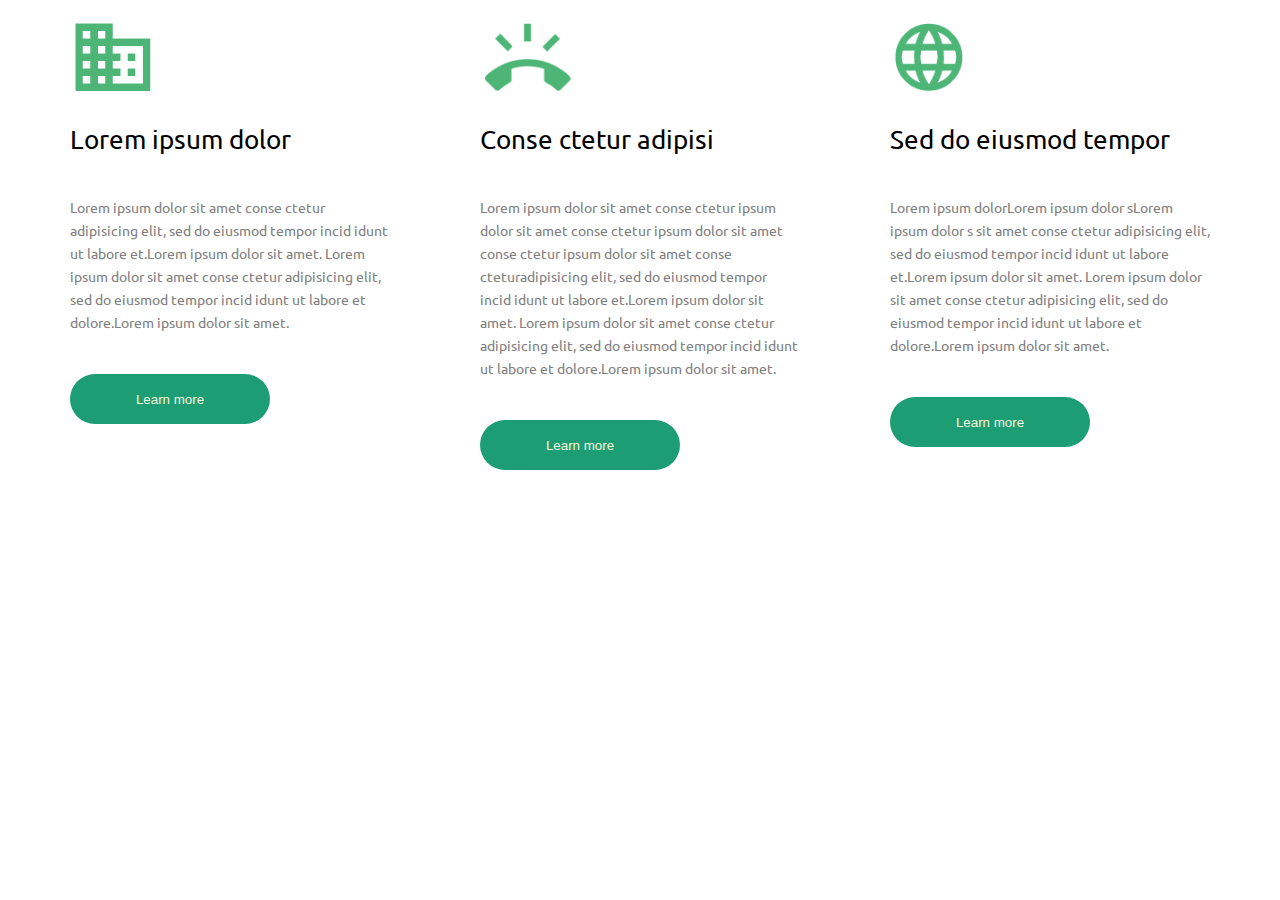
<file: index.html>
<!DOCTYPE html>
<html lang="ru">
<head>
	<meta charset="UTF-8">
	<meta name="viewport" content="width=device-width, initial-scale=1.0">
	<title>Document</title>
	<link rel="stylesheet" href="css/styles.css">
	<link rel="preconnect" href="https://fonts.googleapis.com">
	<link rel="preconnect" href="https://fonts.gstatic.com" crossorigin>
	<link href="https://fonts.googleapis.com/css2?family=Ubuntu:wght@300&display=swap" rel="stylesheet">
</head>
<body>
	<main class="main">
		<div class="container">
			<div class="row header-row">
				<div class="col cat">
					<img class="img" src="image/cat1.png" alt="image">
					<div class="cat_title">Lorem ipsum dolor</div>
					<div class="cat_content">Lorem ipsum dolor sit amet conse ctetur adipisicing elit, sed do eiusmod tempor incid idunt ut labore et.Lorem ipsum dolor sit amet. Lorem ipsum dolor sit amet conse ctetur adipisicing elit, sed do eiusmod tempor incid idunt ut labore et dolore.Lorem ipsum dolor sit amet.</div>
					<button class="cat_button" value="Learn more">Learn more</button>
				</div>
			<div class="col cat">
					<img class="img" src="image/cat2.png" alt="image">
					<div class="cat_title">Conse ctetur adipisi</div>
					<div class="cat_content">Lorem ipsum dolor sit amet conse ctetur   ipsum dolor sit amet conse ctetur  ipsum dolor sit amet conse ctetur ipsum dolor sit amet conse cteturadipisicing elit, sed do eiusmod tempor incid idunt ut labore et.Lorem ipsum dolor sit amet. Lorem ipsum dolor sit amet conse ctetur adipisicing elit, sed do eiusmod tempor incid idunt ut labore et dolore.Lorem ipsum dolor sit amet.</div>
					<button class="cat_button" value="Learn more">Learn more</button>
				</div>
			<div class="col cat">
					<img class="img" src="image/cat3.png" alt="image">
					<div class="cat_title">Sed do eiusmod tempor</div>
					<div class="cat_content">Lorem ipsum dolorLorem ipsum dolor sLorem ipsum dolor s sit amet conse ctetur adipisicing elit, sed do eiusmod tempor incid idunt ut labore et.Lorem ipsum dolor sit amet. Lorem ipsum dolor sit amet conse ctetur adipisicing elit, sed do eiusmod tempor incid idunt ut labore et dolore.Lorem ipsum dolor sit amet.</div>
					<button class="cat_button" value="Learn more">Learn more</button>
				</div>
			</div>
		</div>
	</main>
	<footer>

	</footer>
</body>
</html>
</file>
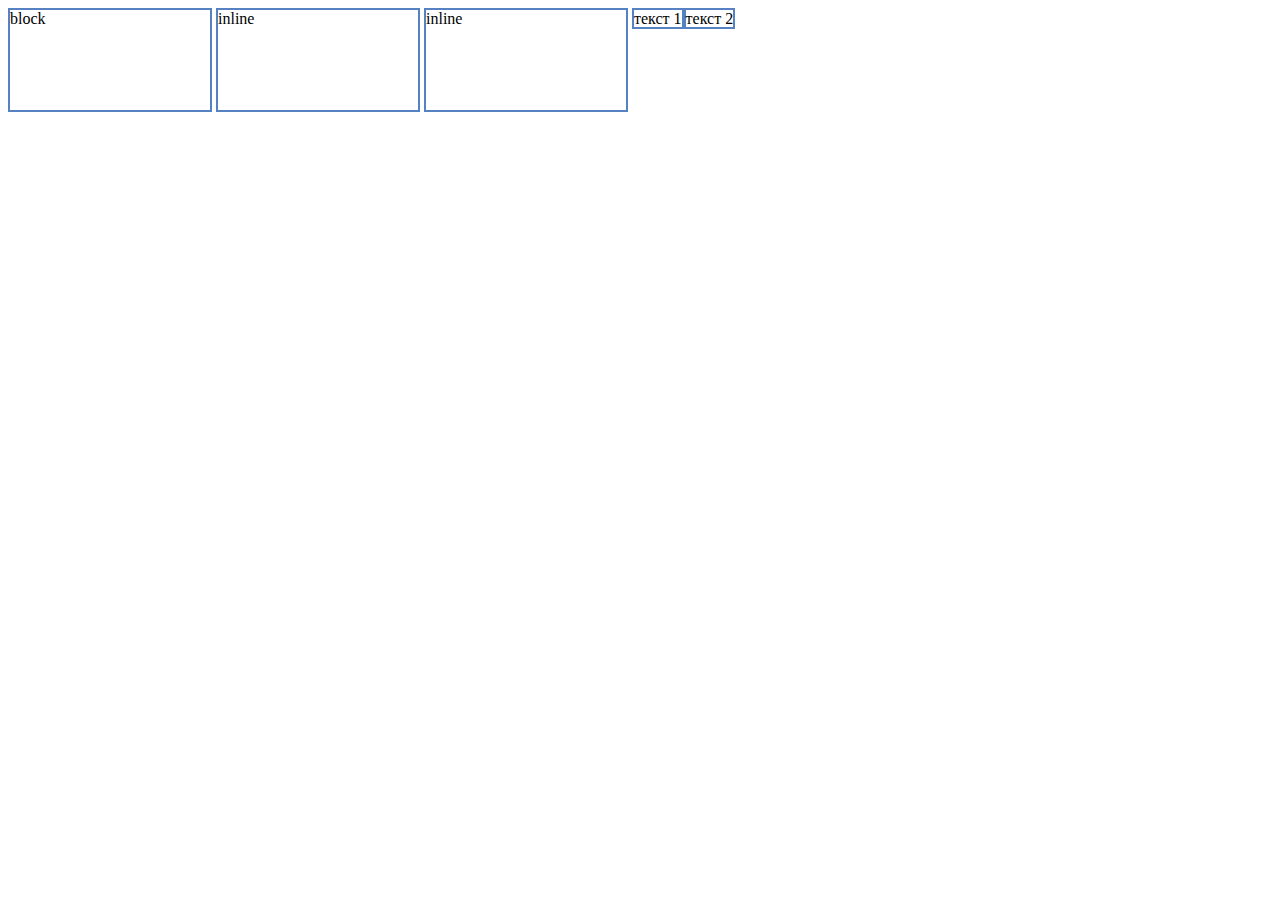
<file: div.html>
<!DOCTYPE html>
<html lang="en">
<head>
    <meta charset="UTF-8">
    <title>Title</title>

<style>

    div, span{
        border: 2px solid #5681c2;
        width: 200px;
        height: 100px;
    }
    div{
        display: inline-block;
    }
</style>

</head>
<body>
<div>block</div>
<div>inline</div>
<div>inline</div>
<span>текст 1</span><span>текст 2</span>
</body>
</html>
</file>
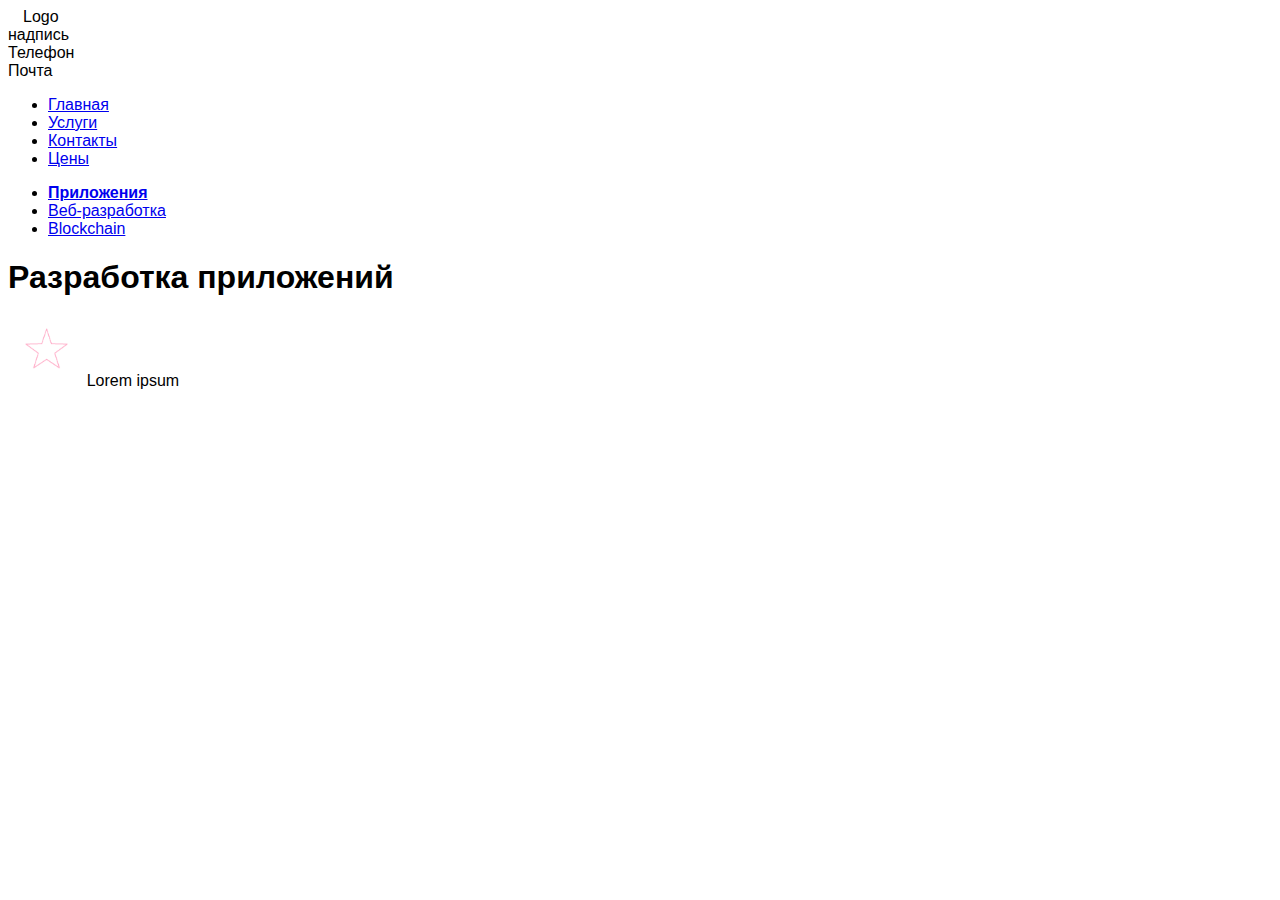
<file: dz.html>
<!DOCTYPE html>
<html lang="ru">
<head>
    <meta charset="UTF-8">
    <meta name="viewport" content="width=device-width, initial-scale=1.0">
    <title>Document</title>
    <link rel="stylesheet" href="css/styles.css">
</head>
<body>
<header>
    <div class="logo">Logo</div>
    <div class="logo_desc">надпись</div>
    <div class="phone">Телефон</div>
    <div class="mail">Почта</div>
</header>
<nav>
    <ul>
        <li><a href="#">Главная</a></li>
        <li><a href="#">Услуги</a></li>
        <li><a href="#">Контакты</a></li>
        <li><a href="#">Цены</a></li>
    </ul>
</nav>
<aside>
    <ul>
        <li><a href="#"><strong>Приложения</strong></a></li>
        <li><a href="#">Веб-разработка</a></li>
        <li><a href="#">Blockchain</a></li>
    </ul>
</aside>
<main>
    <h1>Разработка приложений</h1>
    <div class="item">
        <img class="img" src="image/1.png" alt="тест">
        <a class="item_href">Lorem ipsum</a>
    </div>

</main>
<footer>

</footer>
</body>
</html>
</file>
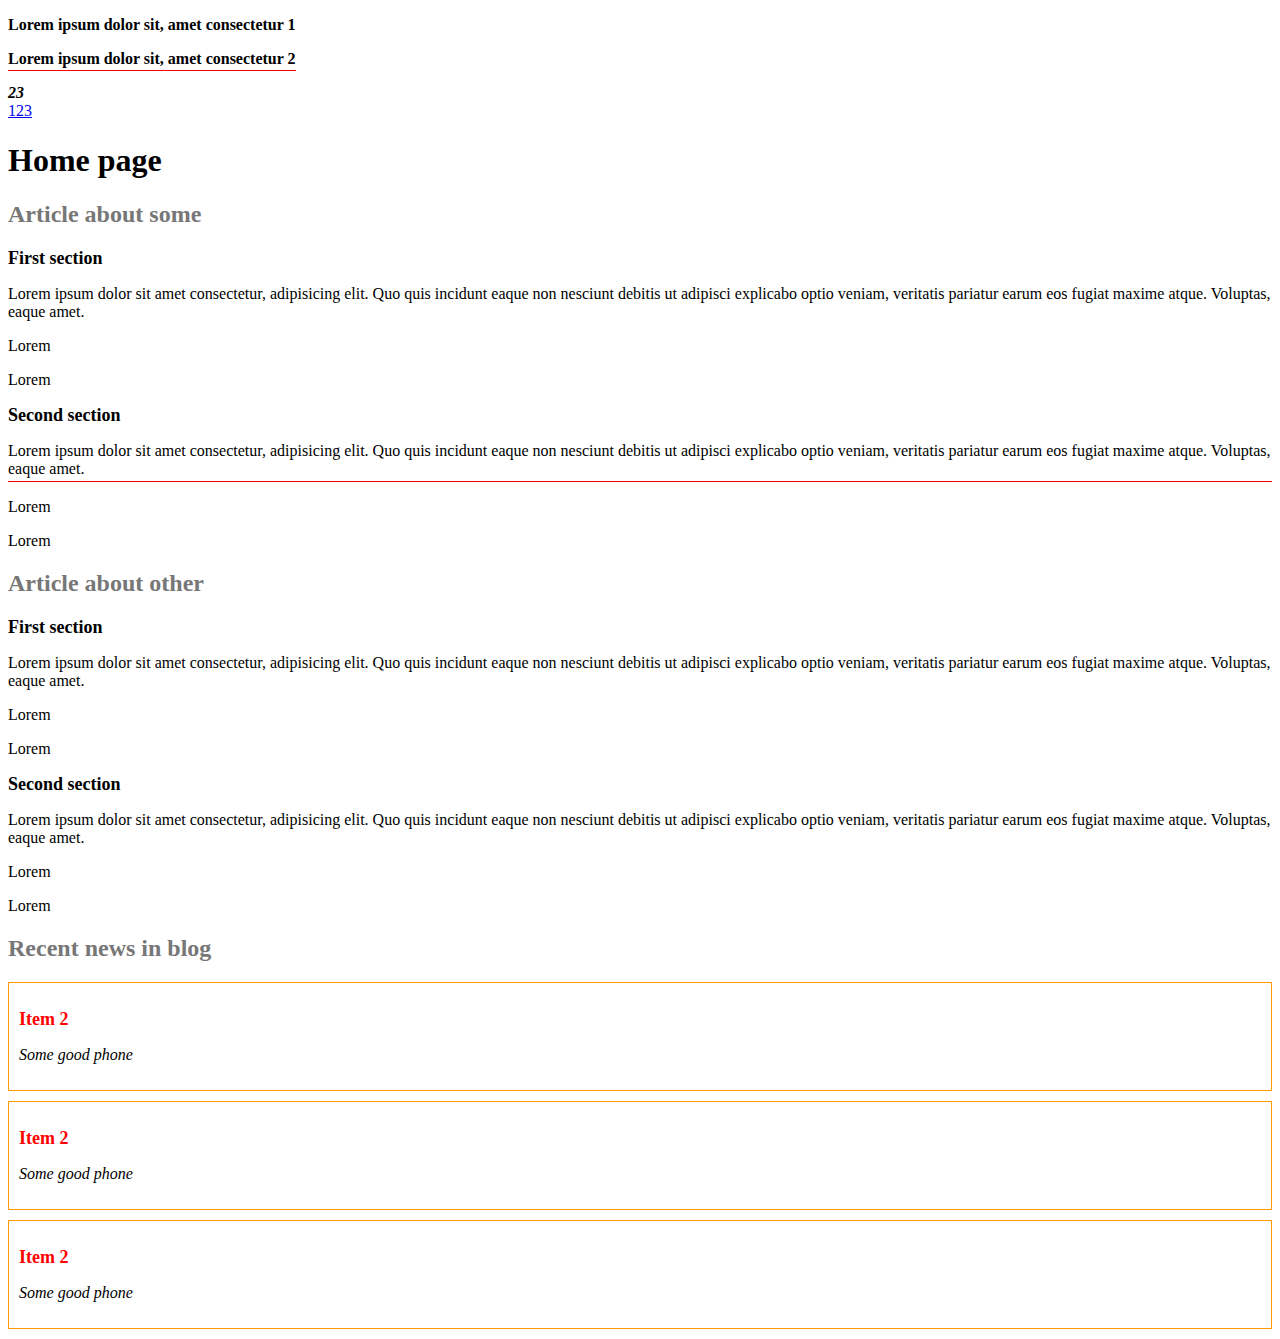
<file: index-mixed.html>
<!DOCTYPE html>
<html lang="en">
<head>
	<meta charset="UTF-8">
	<title>Document</title>
	<link rel="stylesheet" href="styles-mixed.css">
</head>
<body>
	<p><strong>Lorem ipsum dolor sit, amet consectetur 1</strong></p>
	<p><strong class="underline">Lorem ipsum dolor sit, amet consectetur 2</strong></p>
	<strong><em>23</em></strong>
	<a href="1">
		<div>123</div>
	</a>
	<h1>Home page</h1>
	<article>
		<h2>Article about some</h2>
		<section>
			<h3>First section</h3>
			<p>Lorem ipsum dolor sit amet consectetur, adipisicing elit. Quo quis incidunt eaque non nesciunt debitis ut adipisci explicabo optio veniam, veritatis pariatur earum eos fugiat maxime atque. Voluptas, eaque amet.</p>
			<p>Lorem</p>
			<p>Lorem</p>
		</section>
		<div>
			<div class="h3">Second section</div>
			<p class="underline">Lorem ipsum dolor sit amet consectetur, adipisicing elit. Quo quis incidunt eaque non nesciunt debitis ut adipisci explicabo optio veniam, veritatis pariatur earum eos fugiat maxime atque. Voluptas, eaque amet.</p>
			<p>Lorem</p>
			<p>Lorem</p>
		</div>
	</article>
	<article id="main">
		<h2>Article about other</h2>
		<section>
			<h3>First section</h3>
			<p>Lorem ipsum dolor sit amet consectetur, adipisicing elit. Quo quis incidunt eaque non nesciunt debitis ut adipisci explicabo optio veniam, veritatis pariatur earum eos fugiat maxime atque. Voluptas, eaque amet.</p>
			<div>
				<p>Lorem</p>
				<p>Lorem</p>
			</div>
		</section>
		<section>
			<h3>Second section</h3>
			<p>Lorem ipsum dolor sit amet consectetur, adipisicing elit. Quo quis incidunt eaque non nesciunt debitis ut adipisci explicabo optio veniam, veritatis pariatur earum eos fugiat maxime atque. Voluptas, eaque amet.</p>
			<p>Lorem</p>
			<p>Lorem</p>
		</section>
	</article>
	<section>
		<h2>Recent news in blog</h2>
		<article class="blogitem">
			<h3>Item 2</h3>
			<p>Some good phone</p>
		</article>
		<article class="blogitem">
			<h3>Item 2</h3>
			<p>Some good phone</p>
		</article>
		<article class="blogitem">
			<h3>Item 2</h3>
			<p>Some good phone</p>
		</article>
	</section>
</body>
</html>
</file>
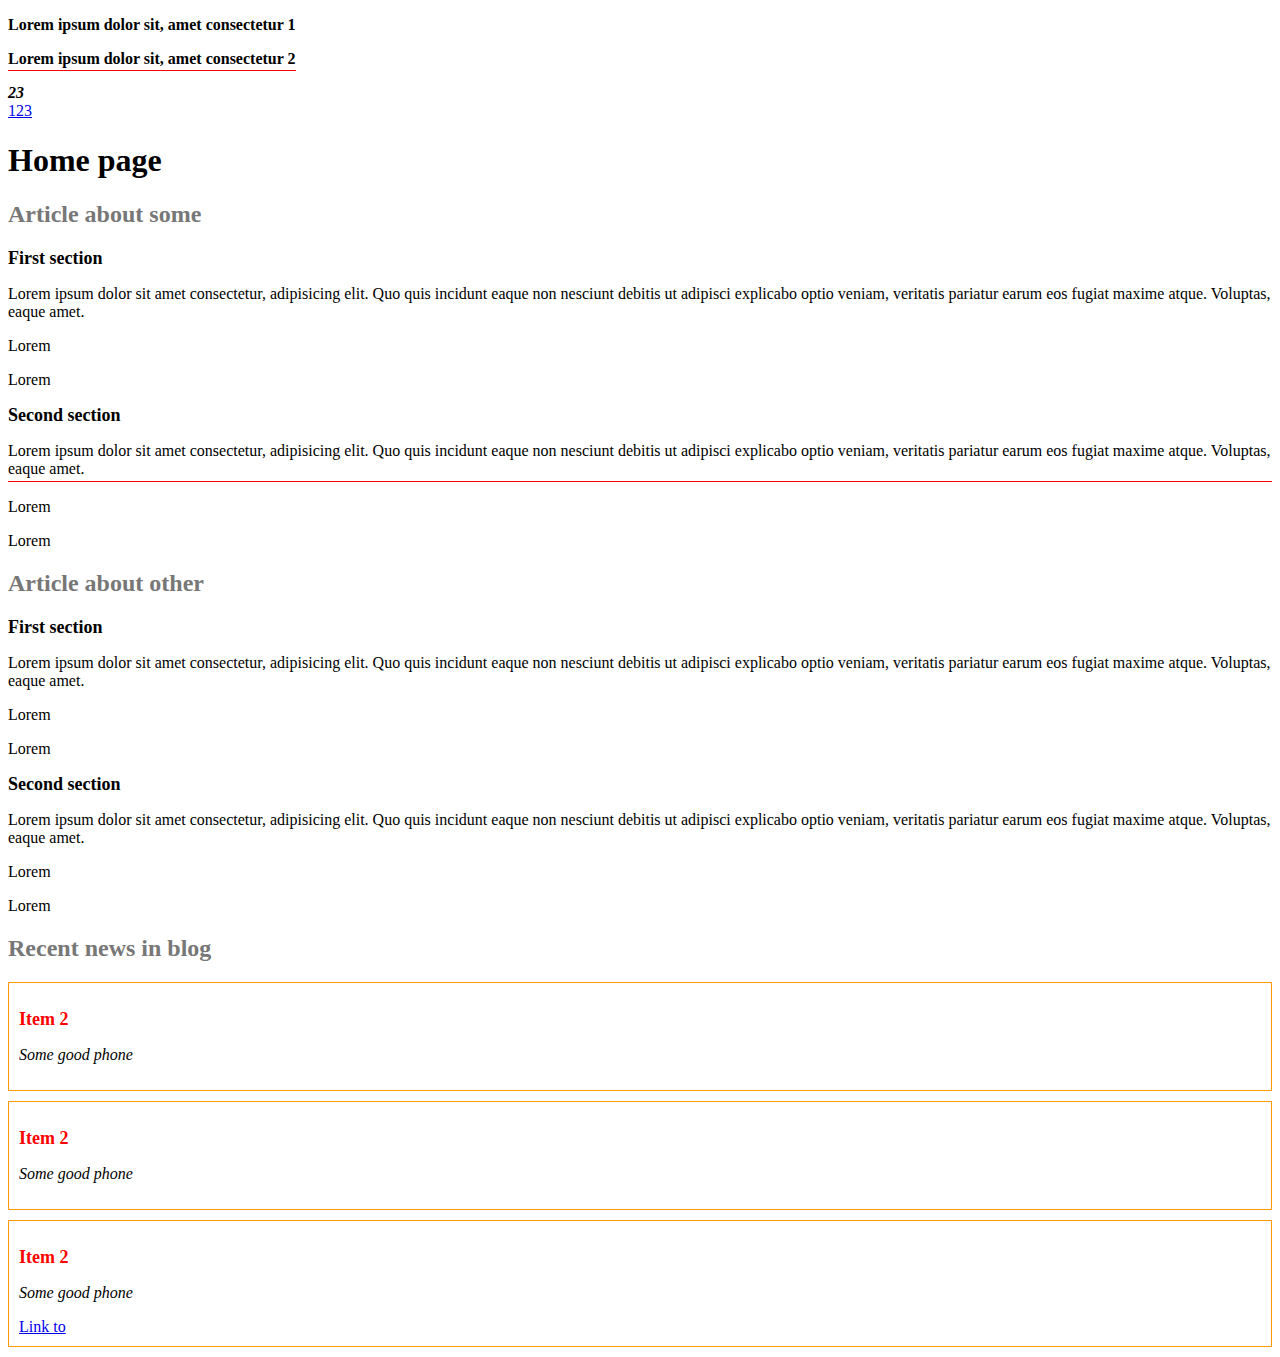
<file: index-modern.html>
<!DOCTYPE html>
<html lang="en">
<head>
	<meta charset="UTF-8">
	<title>Document</title>
	<link rel="stylesheet" href="styles-modern.css">
</head>
<body>
	<p><strong>Lorem ipsum dolor sit, amet consectetur 1</strong></p>
	<p><strong class="underline">Lorem ipsum dolor sit, amet consectetur 2</strong></p>
	<strong><em>23</em></strong>
	<a href="1">
		<div>123</div>
	</a>
	<h1>Home page</h1>
	<article>
		<h2>Article about some</h2>
		<section>
			<h3>First section</h3>
			<p>Lorem ipsum dolor sit amet consectetur, adipisicing elit. Quo quis incidunt eaque non nesciunt debitis ut adipisci explicabo optio veniam, veritatis pariatur earum eos fugiat maxime atque. Voluptas, eaque amet.</p>
			<p>Lorem</p>
			<p>Lorem</p>
		</section>
		<div>
			<div class="h3">Second section</div>
			<p class="underline">Lorem ipsum dolor sit amet consectetur, adipisicing elit. Quo quis incidunt eaque non nesciunt debitis ut adipisci explicabo optio veniam, veritatis pariatur earum eos fugiat maxime atque. Voluptas, eaque amet.</p>
			<p>Lorem</p>
			<p>Lorem</p>
		</div>
	</article>
	<article id="main">
		<h2>Article about other</h2>
		<section>
			<h3>First section</h3>
			<p>Lorem ipsum dolor sit amet consectetur, adipisicing elit. Quo quis incidunt eaque non nesciunt debitis ut adipisci explicabo optio veniam, veritatis pariatur earum eos fugiat maxime atque. Voluptas, eaque amet.</p>
			<div>
				<p>Lorem</p>
				<p>Lorem</p>
			</div>
		</section>
		<section>
			<h3>Second section</h3>
			<p>Lorem ipsum dolor sit amet consectetur, adipisicing elit. Quo quis incidunt eaque non nesciunt debitis ut adipisci explicabo optio veniam, veritatis pariatur earum eos fugiat maxime atque. Voluptas, eaque amet.</p>
			<p>Lorem</p>
			<p>Lorem</p>
		</section>
	</article>
	<section class="blogFlow">
		<h2>Recent news in blog</h2>
		<article class="blogItem">
			<h3 class="blogItem__title">Item 2</h3>
			<p class="blogItem__intro">Some good phone</p>
		</article>
		<article class="blogItem">
			<h3 class="blogItem__title">Item 2</h3>
			<p class="blogItem__intro">Some good phone</p>
		</article>
		<article class="blogItem">
			<h3 class="blogItem__title">Item 2</h3>
			<p class="blogItem__intro">Some good phone</p>
			<a href="#" class="btn btn-success blogItem__btn blogItem__btn--disabled">Link to</a>
		</article>
	</section>
</body>
</html>
</file>
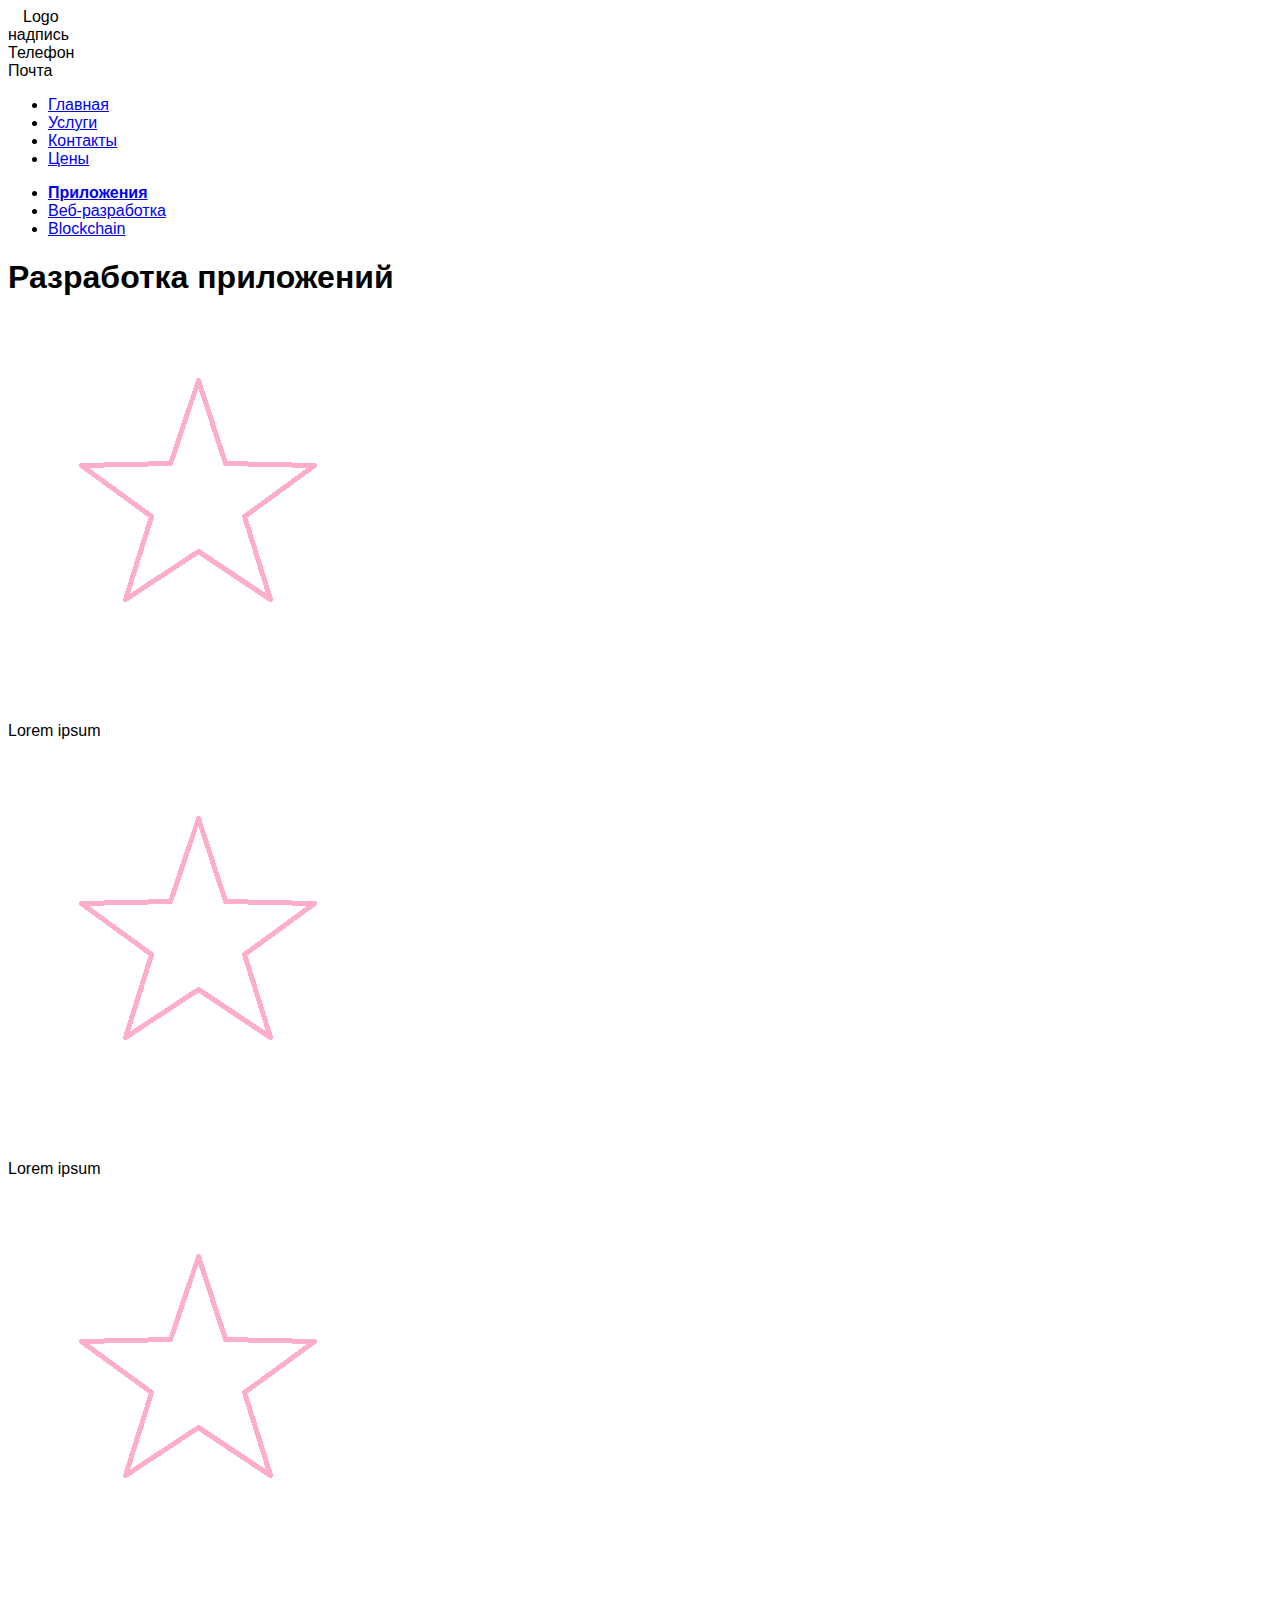
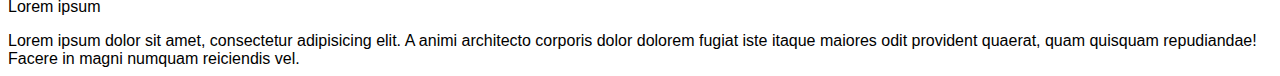
<file: page2.html>
<!DOCTYPE html>
<html lang="ru">
<head>
    <meta charset="UTF-8">
    <meta name="viewport" content="width=device-width, initial-scale=1.0">
    <title>Document</title>
    <link rel="stylesheet" href="css/styles.css">
</head>
<body>
<header>
    <div class="logo">Logo</div>
    <div class="logo_desc">надпись</div>
    <div class="phone">Телефон</div>
    <div class="mail">Почта</div>
</header>
<nav>
    <ul>
        <li><a href="#">Главная</a></li>
        <li><a href="#">Услуги</a></li>
        <li><a href="#">Контакты</a></li>
        <li><a href="#">Цены</a></li>
    </ul>
</nav>
<aside>
    <ul>
        <li><a href="#"><strong>Приложения</strong></a></li>
        <li><a href="#">Веб-разработка</a></li>
        <li><a href="#">Blockchain</a></li>
    </ul>
</aside>
<main>
    <h1>Разработка приложений</h1>
    <div class="item">
        <img src="image/1.png" alt="тест">
        <p>Lorem ipsum</p>
    </div>
    <div class="item">
        <img src="image/1.png" alt="тест">
        <p>Lorem ipsum</p>
    </div>
    <div class="item">
        <img src="image/1.png" alt="тест">
        <p>Lorem ipsum</p>
    </div>
    <div class="main_description">
        Lorem ipsum dolor sit amet, consectetur adipisicing elit. A animi architecto corporis dolor dolorem fugiat iste
        itaque maiores odit provident quaerat, quam quisquam repudiandae! Facere in magni numquam reiciendis vel.
    </div>
</main>
<footer>

</footer>
</body>
</html>
</file>
<file: css/styles.css>
body{
    font-family: 'Ubuntu', sans-serif;
}

.container{
    max-width: 1200px;
    margin: 0 auto;
}

.row{
    margin: 0 -15px;
    display: flex;
    flex-wrap: wrap;
}

.col{
    padding: 0 30px;
    box-sizing: border-box;
}

.header-row{
    justify-content: center;
    align-items: stretch;
}

.cat{
    min-width: 300px;
    width: calc(100%/3 - 30px);
    margin: 15px;
    align-items: center;
}

.logo{
    margin: 0 15px;
}

.cat_title{
    font-size: 26px;
    margin-top: 30px;
    margin-bottom: 40px;
}

.cat_content{
    font-size: 14px;
    line-height: 23px;
    color: gray;
    margin: 10px 0;
    margin-bottom: 40px;
    height: content-box;

}

.cat_button{
    background-color: #1d9d73;
    color: beige;
    border-radius: 30px;
    border: 0;
    width: 200px;
    height: 50px;
    margin-bottom: 40px;
}

.img{
    margin-left: 5px;
    height: 68px;
    max-width: 100%;
}
</file>
<file: styles-mixed.css>
h1, .h1{
	font-size: 32px;
	margin: 22px 0;
	font-weight: bold;
}

h2, .h2{
	color: #777;
	font-size: 24px;
	margin: 20px 0;
	font-weight: bold;
}

h3, .h3{
	font-size: 18px;
	margin: 16px 0;
	font-weight: bold;
}

/* #main{
	border: 1px solid red;
	padding: 10px;
} */

.underline{
	border-bottom: 1px solid red;
	padding-bottom: 3px;
}

.blogitem{
	border: 1px solid #f90;
	margin: 10px 0;
	padding: 10px;
}

.blogitem h3{
	color: red;
}

.blogitem p{
	font-style: italic;
}
</file>
<file: styles-modern.css>
h1, .h1{
	font-size: 32px;
	margin: 22px 0;
	font-weight: bold;
}

h2, .h2{
	color: #777;
	font-size: 24px;
	margin: 20px 0;
	font-weight: bold;
}

h3, .h3{
	font-size: 18px;
	margin: 16px 0;
	font-weight: bold;
}

/* #main{
	border: 1px solid red;
	padding: 10px;
} */

.underline{
	border-bottom: 1px solid red;
	padding-bottom: 3px;
}

.blogItem{
	border: 1px solid #f90;
	margin: 10px 0;
	padding: 10px;
}

.blogItem__title{
	color: red;
}

.blogItem__intro{
	font-style: italic;
}
</file>
